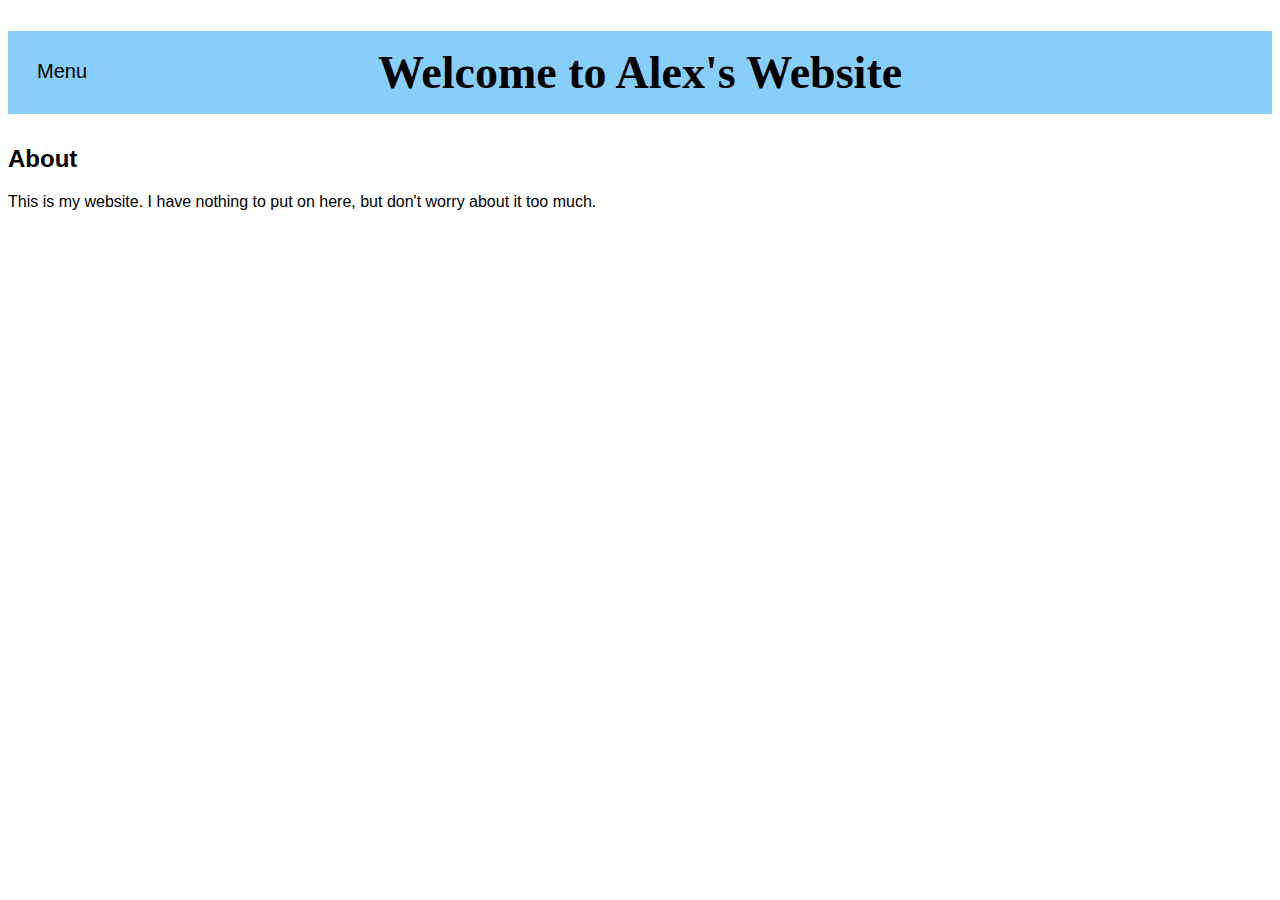
<file: index.html>
<!DOCTYPE html>
<html>
<head>
  <link rel="stylesheet" href="index.css">
</head>
  <body>
    <h1>Welcome to Alex's Website</h1>

    <div class="dropdown">
      <button class="dropbtn">Menu</button>
      <div class="dropdown-content">
        <a href="index.html">Home</a>
        <a href="websites.html">Websites</a>
      </div>
    </div>

    <h2>
      About
    </h2>

    <p>
      This is my website. I have nothing to put on here, but don't worry about it too much.
    </p>
    
  </body>
</html>
</file>
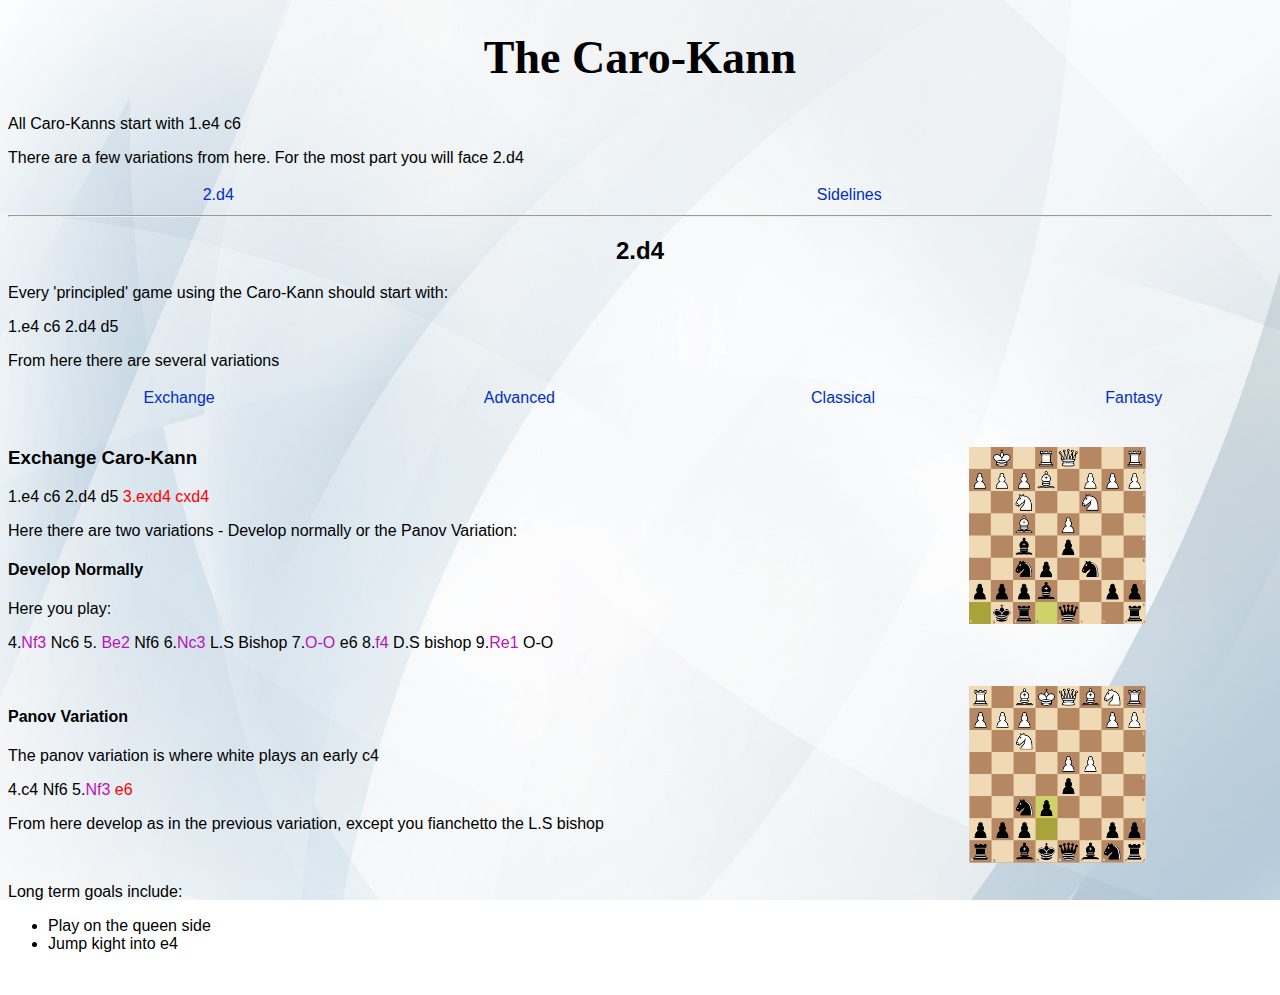
<file: Chess/caro.html>
<!DOCTYPE html>
<html>
    <head>
        <link rel="stylesheet" href="chess.css">
    </head>
    <body>
        <h1>The Caro-Kann</h1>
        <p>All Caro-Kanns start with 1.e4 c6</p>
        <p>There are a few variations from here. For the most part you will face 2.d4</p>
        <table style="width: 100%;">
            <tr>
                <td><a href="#mainTop">2.d4</a></td>
                <td><a href="#sideTop">Sidelines</a></td>
            </tr>
        </table>
        <hr>
        <h2 id="mainTop">2.d4</h2>
        <p>Every 'principled' game using the Caro-Kann should start with:</p>
        <p>1.e4 c6 2.d4 d5</p>
        <p>From here there are several variations</p>
        <table style="width: 100%;">
            <tr>
                <td><a href="#exchange">Exchange</a></td>
                <td><a href="#advanced">Advanced</a></td>
                <td><a href="#classical">Classical</a></td>
                <td><a href="#fantasy">Fantasy</a></td>
            </tr>
        </table>
        <br>
        <div  id="exchange">
            <img src="Images/exchange-standard.png" alt="Exchange position" class="img">
            <h3>Exchange Caro-Kann</h3>
            <p>1.e4 c6 2.d4 d5 <span class="newMove">3.exd4 cxd4</span></p>
            <p>Here there are two variations - Develop normally or the Panov Variation:</p>
            <h4>Develop Normally</h4>
            <p>Here you play:</p>
            <p>4.<span class="exampleMove">Nf3</span> Nc6 5. <span class="exampleMove">Be2</span> Nf6 6.<span class="exampleMove">Nc3</span> L.S Bishop 7.<span class="exampleMove">O-O</span> e6 8.<span class="exampleMove">f4</span> D.S bishop 9.<span class="exampleMove">Re1</span> O-O</p>
            <br>
            <img src="Images/exchange-panov.png" alt="Exchange position" class="img">
            <h4>Panov Variation</h4>
            <p>The panov variation is where white plays an early c4</p>
            <p>4.c4 Nf6 5.<span class="exampleMove">Nf3</span> <span class="newMove">e6</span></p>
            <p>From here develop as in the previous variation, except you fianchetto the L.S bishop</p>
            <br>
            <p>Long term goals include:</p>
            <ul>
                <li>Play on the queen side</li>
                <li>Jump kight into e4</li>
            </ul>
            <br>
        </div>

        
       

        
    </body>
</html>
</file>
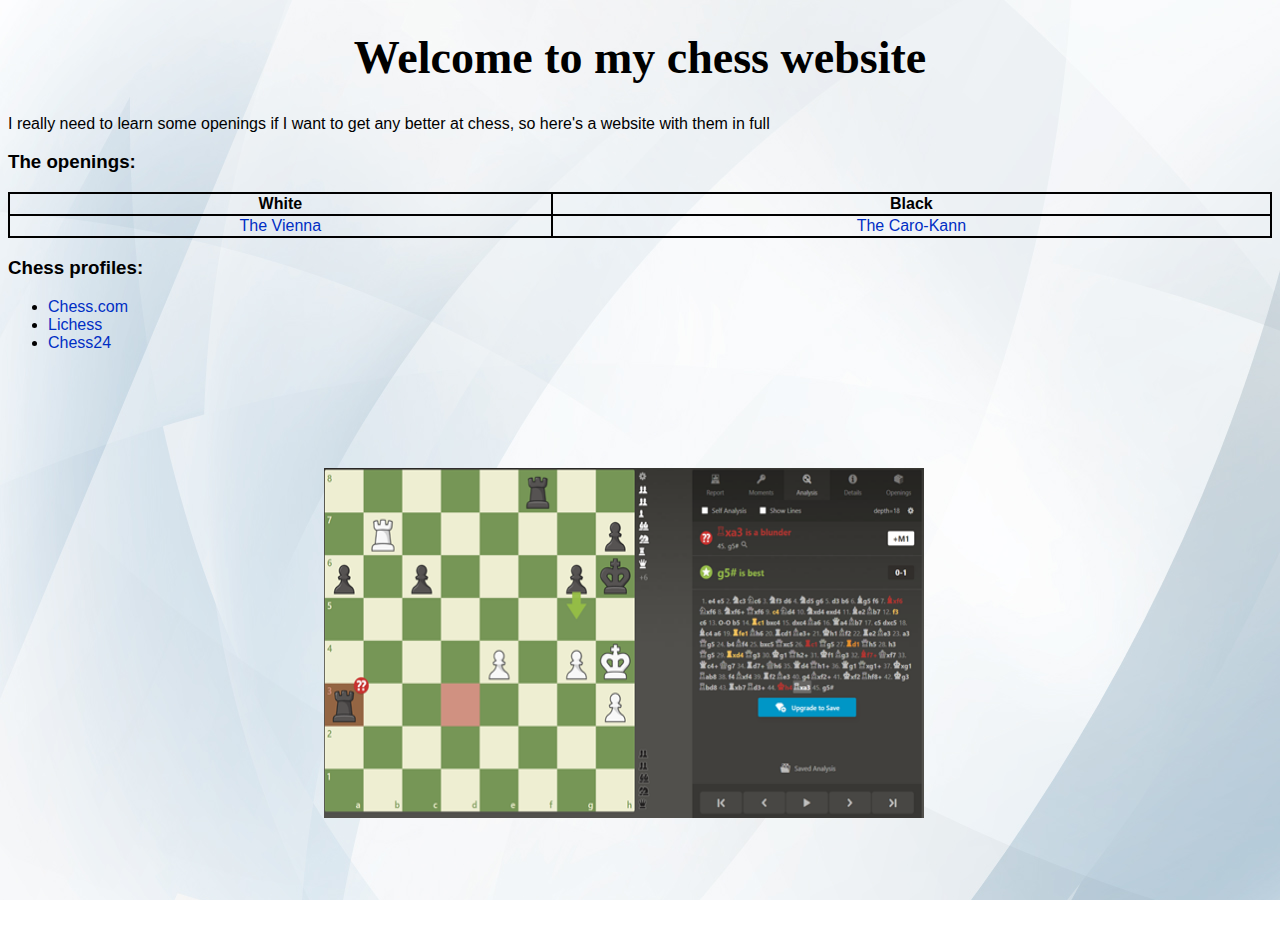
<file: Chess/chess.html>
<!DOCTYPE html>
<html>
    <head>
        <link rel="stylesheet" href="chess.css">
        <style>
            img{
                margin:100px 25%
            }
            table,td,th {
                border: 2px solid black;
                border-collapse: collapse;
            }
        </style>
    </head>
    <body>
        <h1>Welcome to my chess website</h1>
        <p>I really need to learn some openings if I want to get any better at chess, so here's a website with them in full</p>
        <h3>The openings:</h3>
        <table style="width: 100%">
            <tr>
                <th>White</th>
                <th>Black</th>
            </tr>
            <tr>
                <td><a href="vienna.html">The Vienna</a></td>
                <td><a href="caro.html">The Caro-Kann</a></td>
            </tr>
        </table>
        <h3>Chess profiles:</h3>
        <ul>
            <li><a href="https://www.chess.com/member/alexlines8" target="_blank">Chess.com</a></li>
            <li><a href="https://lichess.org/@/alexlines8" target="_blank">Lichess</a></li>
            <li><a href="chess24.html">Chess24</a></li>
        </ul>
        <img src="Images/matein1.jpg" alt="Man blunders mate in 1" width="600" height="350">
    </body>
</html>
</file>
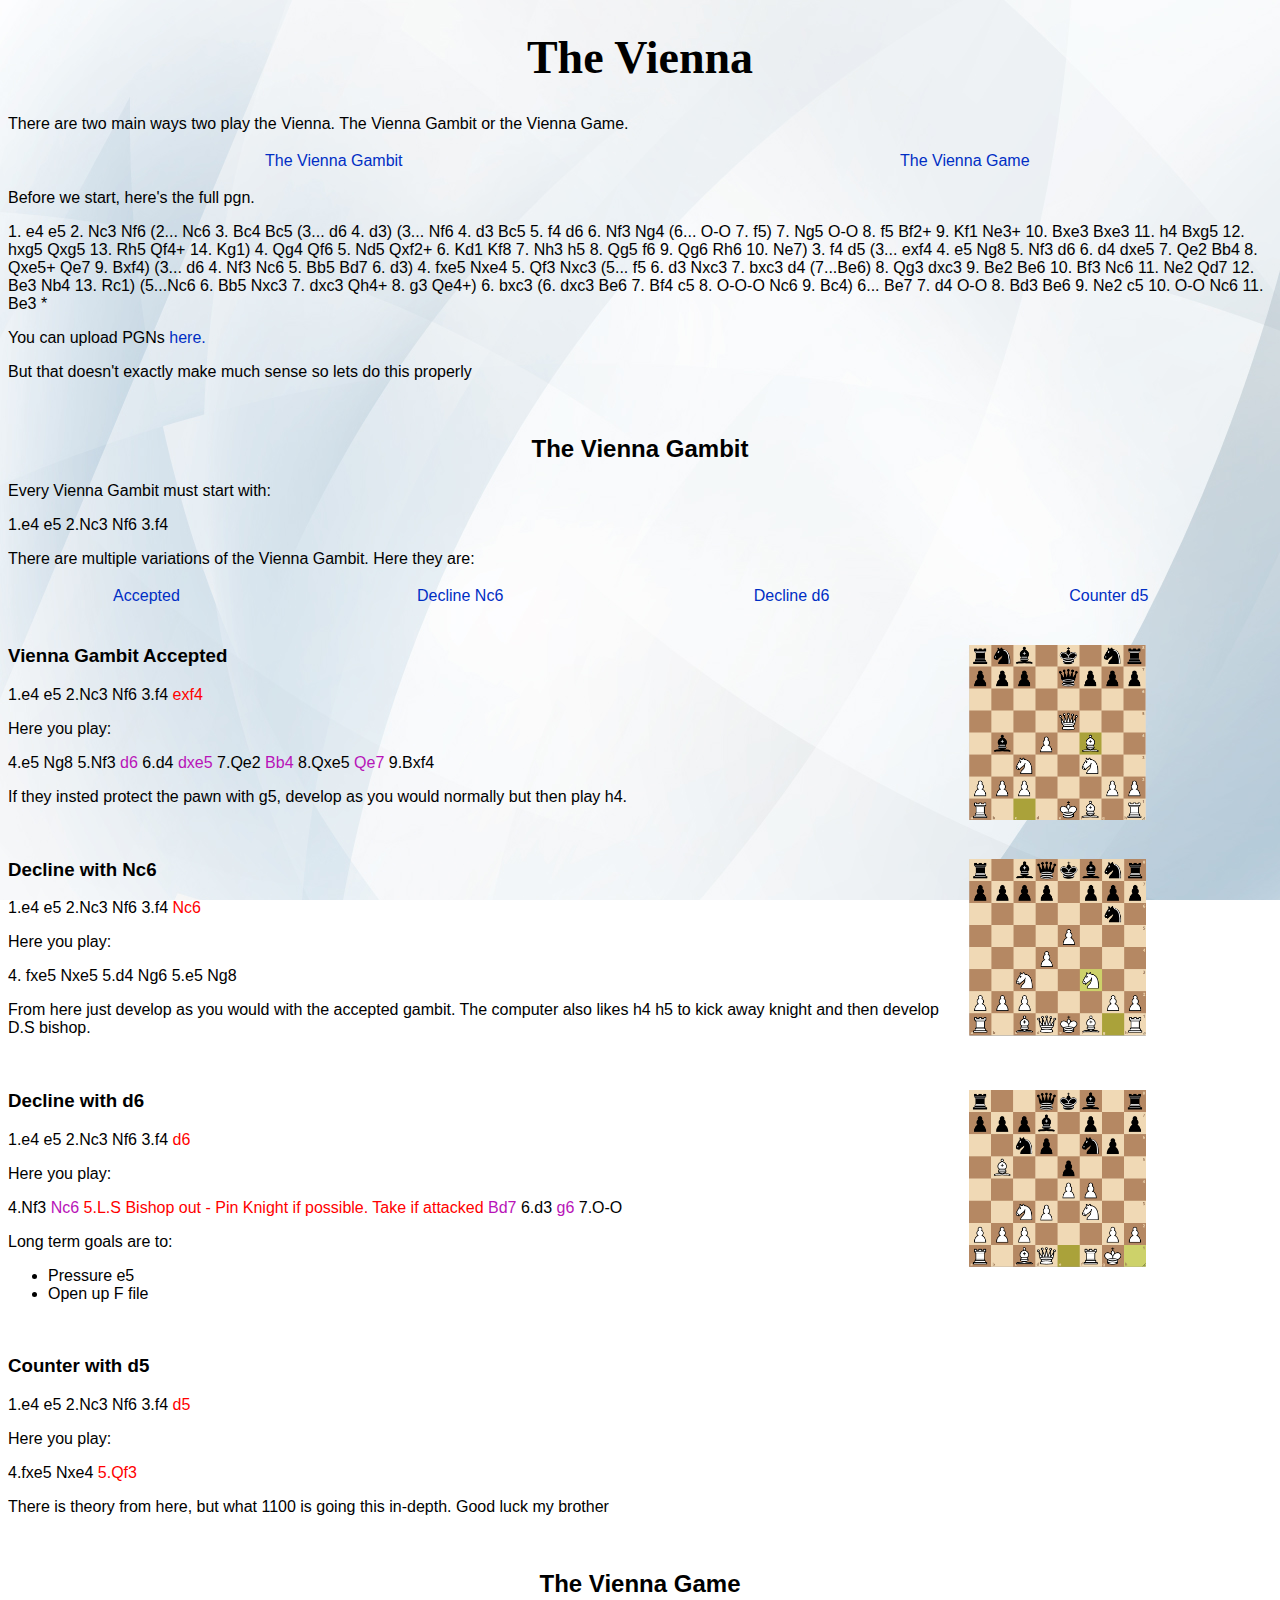
<file: Chess/vienna.html>
<!DOCTYPE html>
<html>
    <head>
        <link rel="stylesheet" href="chess.css">
    </head>
    <body>
        <h1>The Vienna</h1>
        <p>There are two main ways two play the Vienna. The Vienna Gambit or the Vienna Game.</p>
        <table style="width: 100%;">
            <tr>
                <td><a href="#gambitTop">The Vienna Gambit</a></td>
                <td><a href="#gameTop">The Vienna Game</a></td>
            </tr>
        </table>
        <p>Before we start, here's the full pgn.</p>
        <p>1. e4 e5 2. Nc3 Nf6 (2... Nc6 3. Bc4 Bc5 (3... d6 4. d3) (3... Nf6 4. d3 Bc5 5. f4 d6 6. Nf3 Ng4 (6... O-O 7. f5) 7. Ng5 O-O 8. f5 Bf2+ 9. Kf1 Ne3+ 10. Bxe3 Bxe3 11. h4 Bxg5 12. hxg5 Qxg5 13. Rh5 Qf4+ 14. Kg1) 4. Qg4 Qf6 5. Nd5 Qxf2+ 6. Kd1 Kf8 7. Nh3 h5 8. Qg5 f6 9. Qg6 Rh6 10. Ne7) 3. f4 d5 (3... exf4 4. e5 Ng8 5. Nf3 d6 6. d4 dxe5 7. Qe2 Bb4 8. Qxe5+ Qe7 9. Bxf4) (3... d6 4. Nf3 Nc6 5. Bb5 Bd7 6. d3) 4. fxe5 Nxe4 5. Qf3 Nxc3 (5... f5 6. d3 Nxc3 7. bxc3 d4 (7...Be6) 8. Qg3 dxc3 9. Be2 Be6 10. Bf3 Nc6 11. Ne2 Qd7 12. Be3 Nb4 13. Rc1) (5...Nc6 6. Bb5 Nxc3 7. dxc3 Qh4+ 8. g3 Qe4+) 6. bxc3 (6. dxc3 Be6 7. Bf4 c5 8. O-O-O Nc6 9. Bc4) 6... Be7 7. d4 O-O 8. Bd3 Be6 9. Ne2 c5 10. O-O Nc6 11. Be3 *</p>
        <p>You can upload PGNs <span><a href="https://lichess.org/paste" target="_blank">here.</a></span></p>
        <p>But that doesn't exactly make much sense so lets do this properly</p>
        <br>
        <h2 id="gambitTop">The Vienna Gambit</h2>
        <p>Every Vienna Gambit must start with:</p>
        <p>1.e4 e5 2.Nc3 Nf6 3.f4</p>
        <p>There are multiple variations of the Vienna Gambit. Here they are:</p>
        <table style="width: 100%;">
            <tr>
                <td><a href="#gambitAccept">Accepted</a></td>
                <td><a href="#gambitNc6">Decline Nc6</a></td>
                <td><a href="#gambitd6">Decline d6</a></td>
                <td><a href="#gambitd5">Counter d5</a></td>
            </tr>
        </table>
        <br>
        <div  id="gambitAccept">
            <img src="Images/gambit-accept.png" alt="Gambit accepted position" class="img">
            <h3>Vienna Gambit Accepted</h3>
            <p>1.e4 e5 2.Nc3 Nf6 3.f4 <span class="newMove">exf4</span></p>
            <p>Here you play:</p>
            <p>4.e5 Ng8 5.Nf3 <span class="exampleMove">d6</span> 6.d4 <span class="exampleMove">dxe5</span> 7.Qe2 <span class="exampleMove">Bb4</span> 8.Qxe5 <span class="exampleMove">Qe7</span> 9.Bxf4</p>
            <p>If they insted protect the pawn with g5, develop as you would normally but then play h4.</p>
            <br>
        </div>
        <div  id="gambitNc6">
            <img src="Images/gambit-nc6.png" alt="Gambit Nc6" class="img">
            <h3>Decline with Nc6</h3>
            <p>1.e4 e5 2.Nc3 Nf6 3.f4 <span class="newMove">Nc6</span></p>
            <p>Here you play:</p>
            <p>4. fxe5 Nxe5 5.d4 Ng6 5.e5 Ng8 
            <p>From here just develop as you would with the accepted gambit. The computer also likes h4 h5 to kick away knight and then develop D.S bishop.</p>

            <br>
        </div>
        <div  id="gambitd6">
            <img src="Images/gambit-d6.png" alt="Gambit d6" class="img">
            <h3>Decline with d6</h3>
            <p>1.e4 e5 2.Nc3 Nf6 3.f4 <span class="newMove">d6</span></p>
            <p>Here you play:</p>
            <p>4.Nf3 <span class="exampleMove">Nc6</span> <span class="newMove">5.L.S Bishop out - Pin Knight if possible. Take if attacked</span><span class="exampleMove"> Bd7</span> 6.d3 <span class="exampleMove">g6</span> 7.O-O </p>
            <p>Long term goals are to:</p>
            <ul>
                <li>Pressure e5</li>
                <li>Open up F file</li>
            </ul>
            <br>
        </div>
        <div  id="gambitd5">
            <h3>Counter with d5</h3>
            <p>1.e4 e5 2.Nc3 Nf6 3.f4 <span class="newMove">d5</span></p>
            <p>Here you play:</p>
            <p>4.fxe5 Nxe4 <span class="newMove">5.Qf3</span></p>
            <p>There is theory from here, but what 1100 is going this in-depth. Good luck my brother</p>
            <br>
        </div>

        <h2 id="gameTop">The Vienna Game</h2>

        





        
        

        
    </body>
</html>
</file>
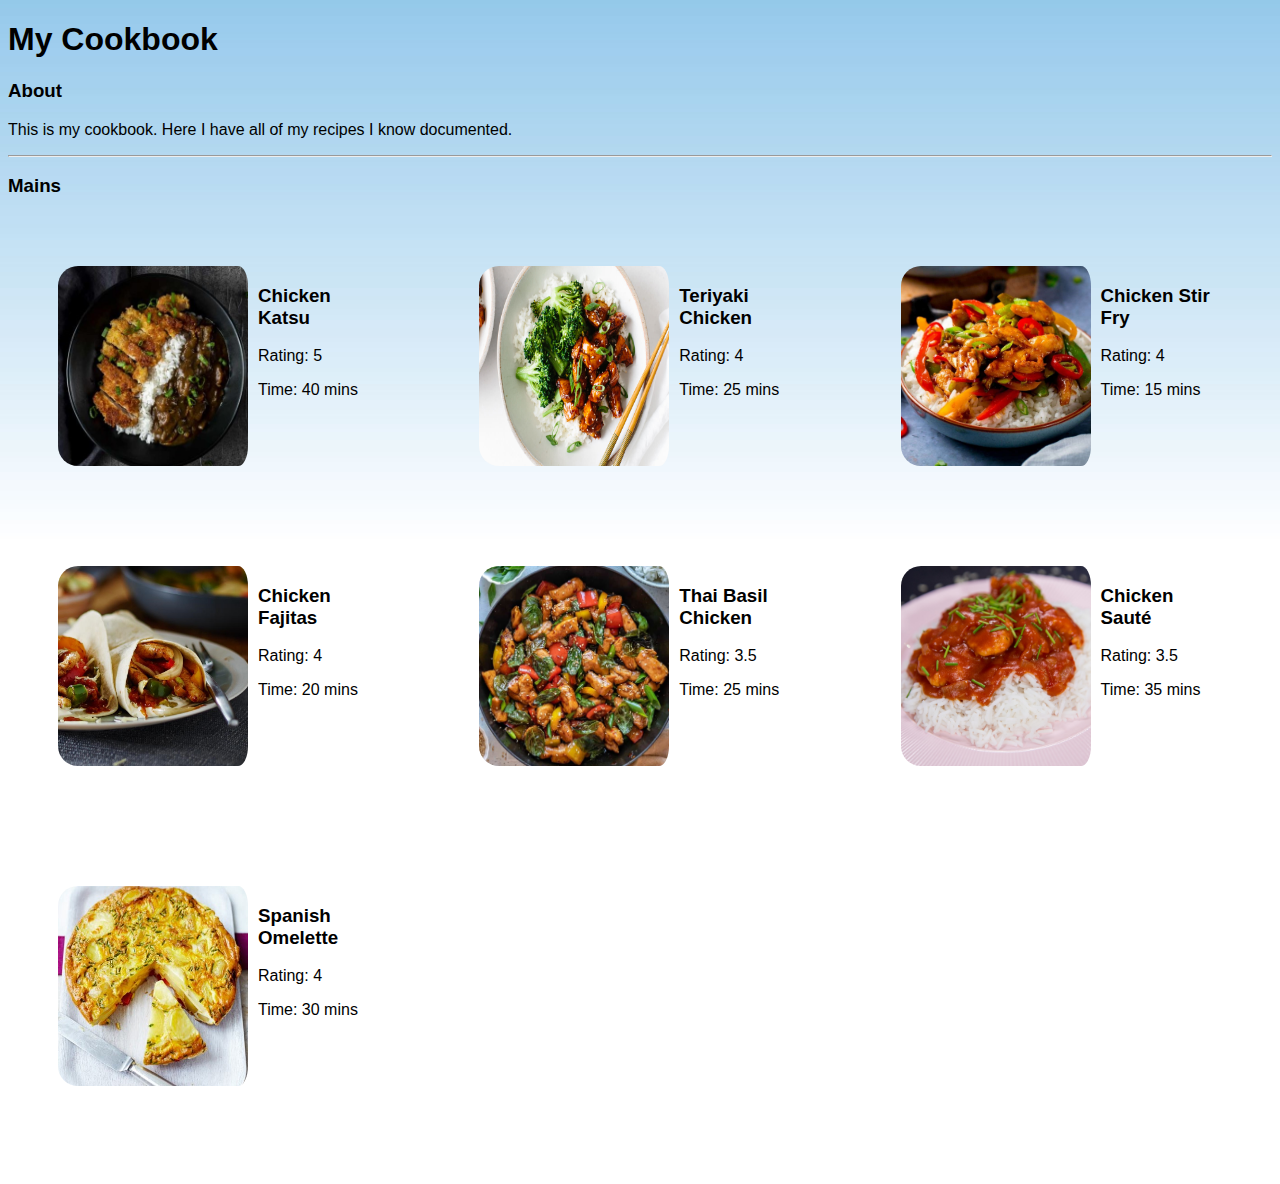
<file: Cookbook/cookboox.html>
<!DOCTYPE html>
<html>
<head>
  <link rel="stylesheet" href="cookbook.css">
</head>

<body>

    <div>
        <h1>My Cookbook</h1>

        <h3>About</h3>
        <p>This is my cookbook. Here I have all of my recipes I know documented.</p>
    </div>
    <hr>
    <div>
        <h3>Mains</h3>
<!--Row 1-->
        <div class="clearfix">
            <a href="index.html">
            <div class="box">
                <img src="Images/chicken katsu.jpg" alt="Chicken Katsu" class="img"/>
                <h3>Chicken Katsu</h3>
                <p>Rating: 5</p>
                <p>Time: 40 mins</p>
            </div>
        </a>
            <a href="index.html">
            <div class="box">
                <img src="Images/teriyaki-chicken.jpg" alt="Teriyaki-Chicken" class="img"/>
                <h3>Teriyaki Chicken</h3>
                <p>Rating: 4</p>
                <p>Time: 25 mins</p>
            </div>
        </a>
            <a href="index.html">
            <div class="box">
                <img src="Images/csf2.jpg" alt="Chicken Stir Fry" class="img"/>
                <h3>Chicken Stir Fry</h3>
                <p>Rating: 4</p>
                <p>Time: 15 mins</p>
            </div>
        </a>
<!--Row 2-->
        <div class="clearfix">
            <div class="box">
                <a href="index.html">
                <img src="Images/chicken-fajitas2.jpg" alt="Chicken Fajitas" class="img"/>
                <h3>Chicken Fajitas</h3>
                <p>Rating: 4</p>
                <p>Time: 20 mins</p>
            </div>
        </a>
        <a href="index.html">
            <div class="box">
                <img src="Images/thai basil chicken.jpg" alt="Thai Basil Chicken" class="img"/>
                <h3>Thai Basil Chicken</h3>
                <p>Rating: 3.5</p>
                <p>Time: 25 mins</p>
            </div>
        </a>
        <a href="index.html">
            <div class="box">
                <img src="Images/chicken sauté.jpg" alt="Chicken Sauté" class="img"/>
                <h3>Chicken Sauté</h3>
                <p>Rating: 3.5</p>
                <p>Time: 35 mins</p>
            </div>
        </a>
        </div>

<!--Row 3-->
        <div class="clearfix">
            <div class="box">
                <a href="index.html">
                <img src="Images/spanish omelette.jpg" alt="Spanish Omelette" class="img"/>
                <h3>Spanish Omelette</h3>
                <p>Rating: 4</p>
                <p>Time: 30 mins</p>
            </div>
        </a>
        
        </div>
        
        
        
    
    </div>
</body>
</html>






<!--

    <div class="meal-images" >
        <a id="single_image1" href="#"><img src="Images/chicken katsu.jpg" alt="Chicken Katsu" class="img"/></a>
        <a id="single_image2" href="#"><img src="Images/teriyaki-chicken.jpg" alt="Teriyaki Chicken" class="img"/></a>
        <a id="single_image3" href="#"><img src="http://dummyimage.com/150x150/444/fff" alt=""/></a>
        <span class="stretch"></span>
    </div>
    <div class="meal-images" >
        <p>Chicken Katsu</p>
        <p>Teriyaki Chicken</p>
        <p>Chicken Stir Fry</p>
        <span class="stretch"></span>
    </div>
-->
</file>
<file: index.css>
body{
        font-family: Verdana, Geneva, Tahoma, sans-serif;
        font-size: 16px;
        background-image: url("Images/pure-white-background.jpg");
        background-size: cover;                
      }
  
  
      h1{
        font-family:Georgia, 'Times New Roman', Times, serif;
        font-size: 46px;
        text-align: center;
        background-color: lightskyblue;
        padding: 15px;
      }
      
  
      a{
        text-decoration: none;
      }
  
      a:hover{
        color: darkblue
      }
  
      /* Dropdown Button */
  .dropbtn {
    background-color: lightskyblue;
    color: black;
    padding: 29px;
    font-size: 20px;
    font-family: Verdana, Geneva, Tahoma, sans-serif;
    border: none;
  }
  
  /* The container <div> - needed to position the dropdown content */
  .dropdown {
    position: absolute;
    display: inline-block;
    left: 8px;
    top: 31px;
    }
  
  /* Dropdown Content (Hidden by Default) */
  .dropdown-content {
    display: none;
    position: absolute;
    background-color: #f1f1f1;
    min-width: 160px;
    box-shadow: 0px 8px 16px 0px rgba(0,0,0,0.2);
    z-index: 1;
  }
  
  /* Links inside the dropdown */
  .dropdown-content a {
    color: black;
    padding: 12px 16px;
    text-decoration: none;
    display: block;
  }
  
  /* Change color of dropdown links on hover */
  .dropdown-content a:hover {background-color: #ddd;}
  
  /* Show the dropdown menu on hover */
  .dropdown:hover .dropdown-content {display: block;}
  
  /* Change the background color of the dropdown button when the dropdown content is shown */
  .dropdown:hover .dropbtn {background-color: darkblue;}
</file>
<file: Chess/chess.css>
body{
    font-family: Verdana, Geneva, Tahoma, sans-serif;
    font-size: 16px;
    background-image: url("Images/white background.jpg");
    background-attachment: fixed;
    
}
h1{
    font-family:Georgia, 'Times New Roman', Times, serif;
    font-size: 46px;
    text-align: center;
}

h2{
    text-align: center;
}

a {
    text-decoration: none;
    color: #002ec4;
}

a:hover{
    color: red;
}


td{
    text-align: center;
}
.newMove{
    color: red;
}

.exampleMove{
    color:rgb(184, 20, 184)
}

.img{
    width: 14%;
    height: 14%;
    float: right;
    padding-right: 10%;
}
</file>
<file: Cookbook/cookbook.css>
body{
    font-family: Verdana, Geneva, Tahoma, sans-serif;
    font-size: 16px;
    background-image: url("Images/back5.jpg");
    background-repeat: repeat-x; 
}              

.img{
    display: block;
    margin-left: auto;
    margin-right: auto;
    width: 200px;
    height: 200px;
    border-radius: 10%;
    float: left;
    padding-right: 10px;
}

* {
    box-sizing: border-box;
  }
  
  .box {
    float: left;
    width: 33.33%;
    padding: 50px;

  }
  
  .clearfix::after {
    padding-bottom: 20px;
    content: "";
    clear: both;
    display: table;
  }

  a{
      text-decoration: none;
      color: black;
  }

  a:hover{
      color:blue;
      font-size: 18px;
  }







/*
.meal-images {   
    width: 70%;
    margin-top:90px;
    margin-left: auto; 
    margin-right: auto;

     text-align: justify;
    -ms-text-justify: distribute-all-lines;
    text-justify: distribute-all-lines;
}
.meal-images a {
    vertical-align: top;
    display: inline-block;
    *display: inline;
    zoom: 1;
}
.stretch {
    width: 100%;
    display: inline-block;
    font-size: 0;
    line-height: 0
}
*/
</file>
